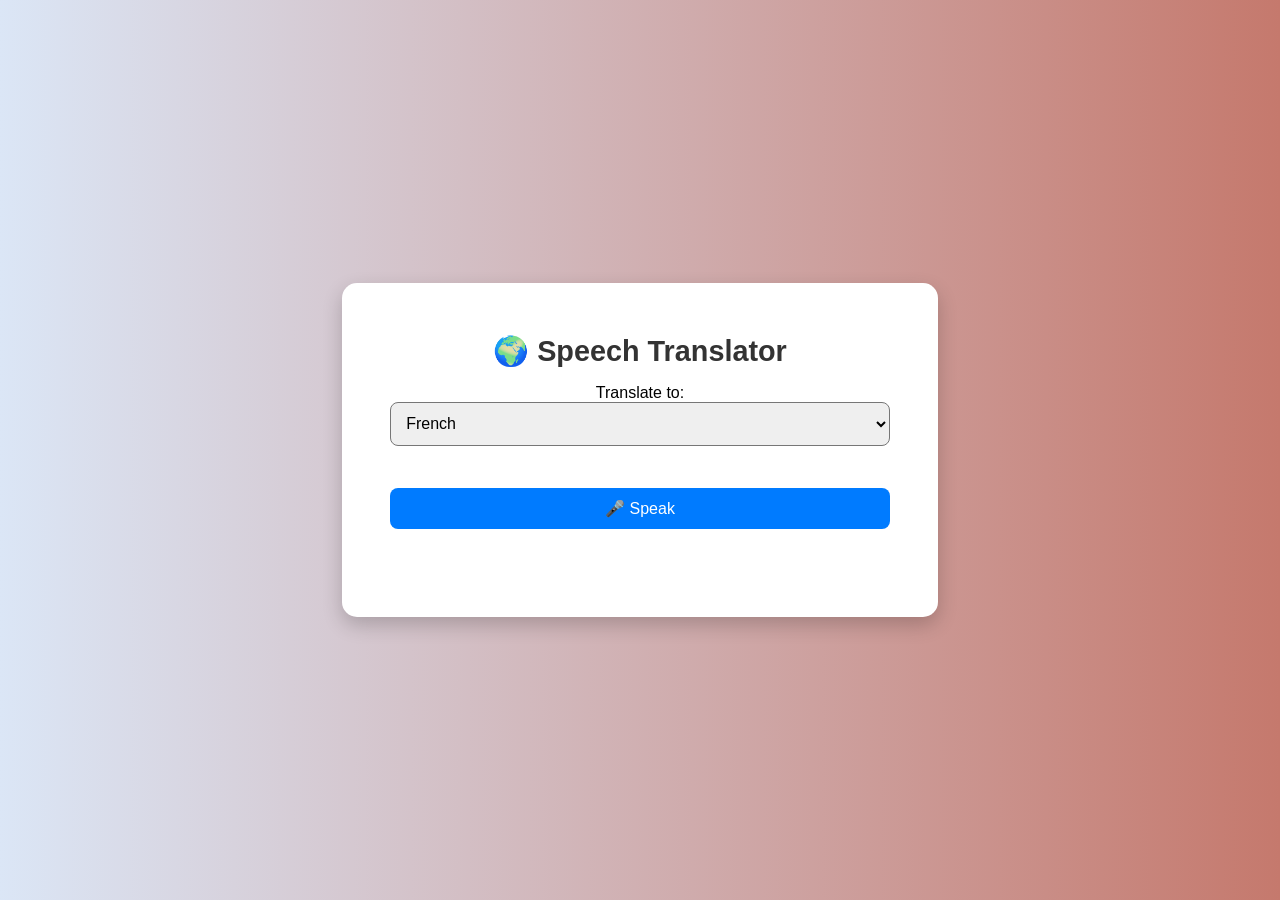
<file: index.html>
<!DOCTYPE html>
<html lang="en">
<head>
  <meta charset="UTF-8">
  <title>Speech Translator</title>
  <link rel="stylesheet" href="style.css">
</head>
<body>
  <div class="container">
    <h1>🌍 Speech Translator</h1>

    <label for="targetLang">Translate to:</label>
    <select id="targetLang">
      <option value="fr">French</option>
      <option value="es">Spanish</option>
      <option value="de">German</option>
      <option value="hi">Hindi</option>
      <option value="zh-CN">Chinese</option>
      <option value="ta">Tamil</option>
      <option value="en">English</option>
    </select>

    <br><br>
    <button onclick="startRecognition()">🎤 Speak</button>
    <div id="output"></div>
  </div>

  <script src="script.js"></script>
</body>
</html>
</file>
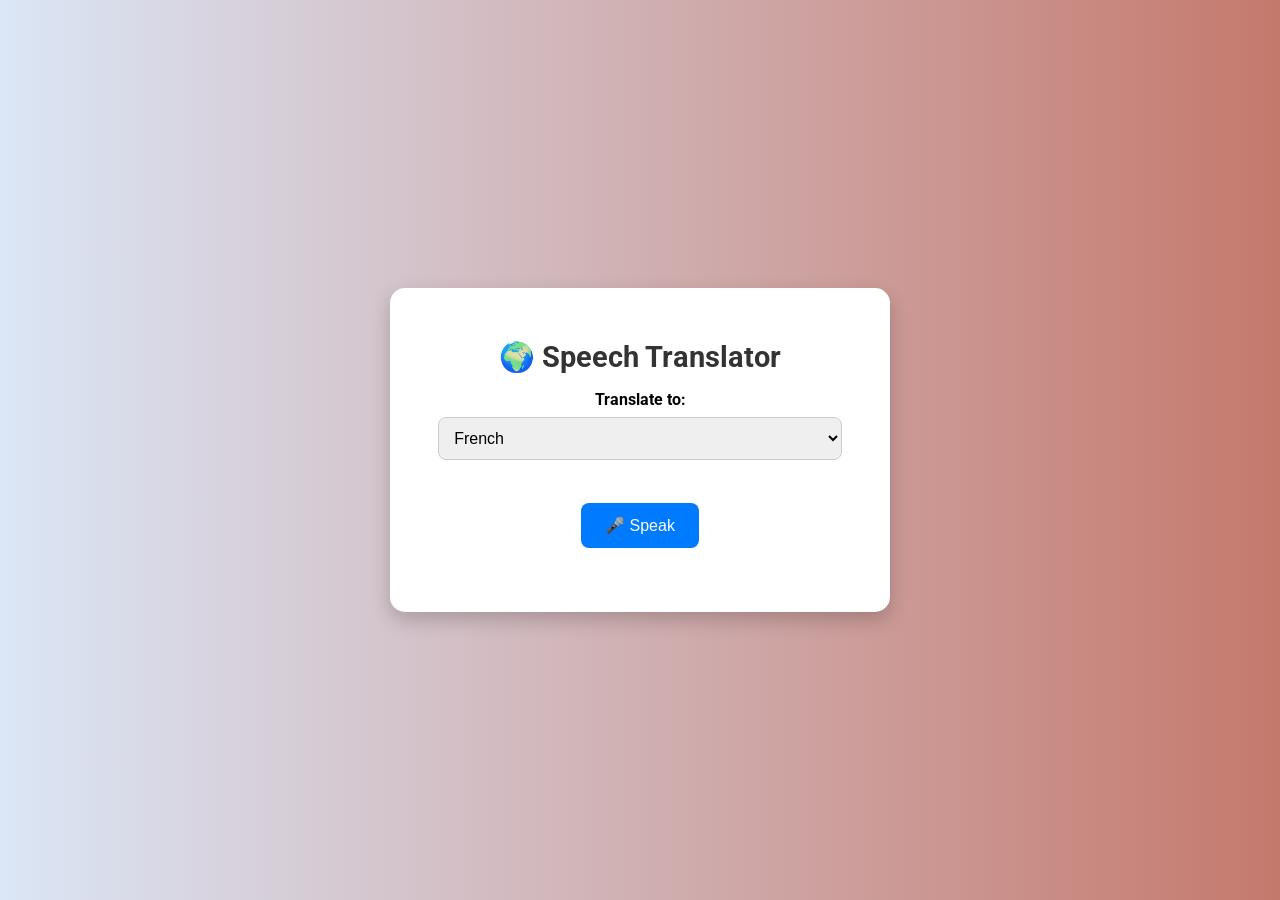
<file: tansitycam-full-code.html>
<!DOCTYPE html>
<html lang="en">
<head>
  <meta charset="UTF-8">
  <title>Speech Translator</title>
  <link rel="preconnect" href="https://fonts.googleapis.com">
  <link href="https://fonts.googleapis.com/css2?family=Roboto:wght@400;700&display=swap" rel="stylesheet">

  <style>
    * {
      box-sizing: border-box;
    }

    body {
      margin: 0;
      padding: 0;
      font-family: 'Roboto', sans-serif;
      background: linear-gradient(to right, #dbe6f6, #c5796d);
      display: flex;
      justify-content: center;
      align-items: center;
      height: 100vh;
    }

    .container {
      background-color: white;
      padding: 2rem 3rem;
      border-radius: 15px;
      box-shadow: 0 8px 20px rgba(0, 0, 0, 0.2);
      max-width: 500px;
      width: 90%;
      text-align: center;
    }

    h1 {
      font-size: 1.8rem;
      color: #333;
      margin-bottom: 1rem;
    }

    select {
      width: 100%;
      padding: 0.7rem;
      font-size: 1rem;
      border-radius: 8px;
      border: 1px solid #ccc;
      margin-bottom: 1.5rem;
    }

    button {
      background-color: #007bff;
      color: white;
      padding: 0.8rem 1.5rem;
      font-size: 1rem;
      border: none;
      border-radius: 8px;
      cursor: pointer;
      transition: background-color 0.3s ease;
    }

    button:hover {
      background-color: #0056b3;
    }

    #output {
      margin-top: 2rem;
      font-size: 1.1rem;
      color: #333;
      white-space: pre-wrap;
    }

    .icon {
      margin-right: 8px;
    }

    label {
      display: block;
      margin-bottom: 0.5rem;
      font-weight: bold;
    }
  </style>
</head>
<body>
  <div class="container">
    <h1>🌍 Speech Translator</h1>
</head>
<body>


  <label for="targetLang">Translate to:</label>
  <select id="targetLang">
    <option value="fr">French</option>
    <option value="es">Spanish</option>
    <option value="de">German</option>
    <option value="hi">Hindi</option>
    <option value="zh-CN">Chinese</option>
    <option value="ta">Tamil</option>
    <option value="en">English</option>
    <!-- Add more as needed -->
  </select>

  <br><br>
  <button onclick="startRecognition()">🎤 Speak</button>
  <div id="output"></div>

  <script>
    const output = document.getElementById('output');
    const targetLang = document.getElementById('targetLang');

    function startRecognition() {
      const recognition = new (window.SpeechRecognition || window.webkitSpeechRecognition)();
      recognition.lang = 'en-US'; // or auto-detect later
      recognition.interimResults = false;
      recognition.maxAlternatives = 1;

      output.innerText = "Listening...";

      recognition.start();

      recognition.onresult = async (event) => {
        const spokenText = event.results[0][0].transcript;
        output.innerText = `You said: "${spokenText}"`;

        // Use Google Translate API here (you’ll need a backend for the API key)
        const translatedText = await translateText(spokenText, targetLang.value);
        output.innerText += `\n\nTranslated: "${translatedText}"`;

        speak(translatedText, targetLang.value);
      };

      recognition.onerror = (err) => {
        output.innerText = `Error: ${err.error}`;
      };
    }

    async function translateText(text, targetLang) {
      // This is a mock; use your server or a free API endpoint for real translation
      const res = await fetch(`https://translate.googleapis.com/translate_a/single?client=gtx&sl=auto&tl=${targetLang}&dt=t&q=${encodeURIComponent(text)}`);
      const data = await res.json();
      return data[0][0][0];
    }

    function speak(text, lang) {
      const utterance = new SpeechSynthesisUtterance(text);
      utterance.lang = lang;
      speechSynthesis.speak(utterance);
    }
  </script>
</body>
</html>
</file>
<file: style.css>
body {
    margin: 0;
    padding: 0;
    font-family: 'Roboto', sans-serif;
    background: linear-gradient(to right, #dbe6f6, #c5796d);
    display: flex;
    justify-content: center;
    align-items: center;
    height: 100vh;
  }
  
  .container {
    background-color: white;
    padding: 2rem 3rem;
    border-radius: 15px;
    box-shadow: 0 8px 20px rgba(0, 0, 0, 0.2);
    max-width: 500px;
    width: 90%;
    text-align: center;
  }
  
  h1 {
    font-size: 1.8rem;
    color: #333;
    margin-bottom: 1rem;
  }
  
  select, button {
    width: 100%;
    padding: 0.7rem;
    font-size: 1rem;
    border-radius: 8px;
    margin-bottom: 1.5rem;
  }
  
  button {
    background-color: #007bff;
    color: white;
    border: none;
    cursor: pointer;
    transition: background-color 0.3s ease;
  }
  
  button:hover {
    background-color: #0056b3;
  }
  
  #output {
    margin-top: 2rem;
    font-size: 1.1rem;
    color: #333;
    white-space: pre-wrap;
  }
</file>
